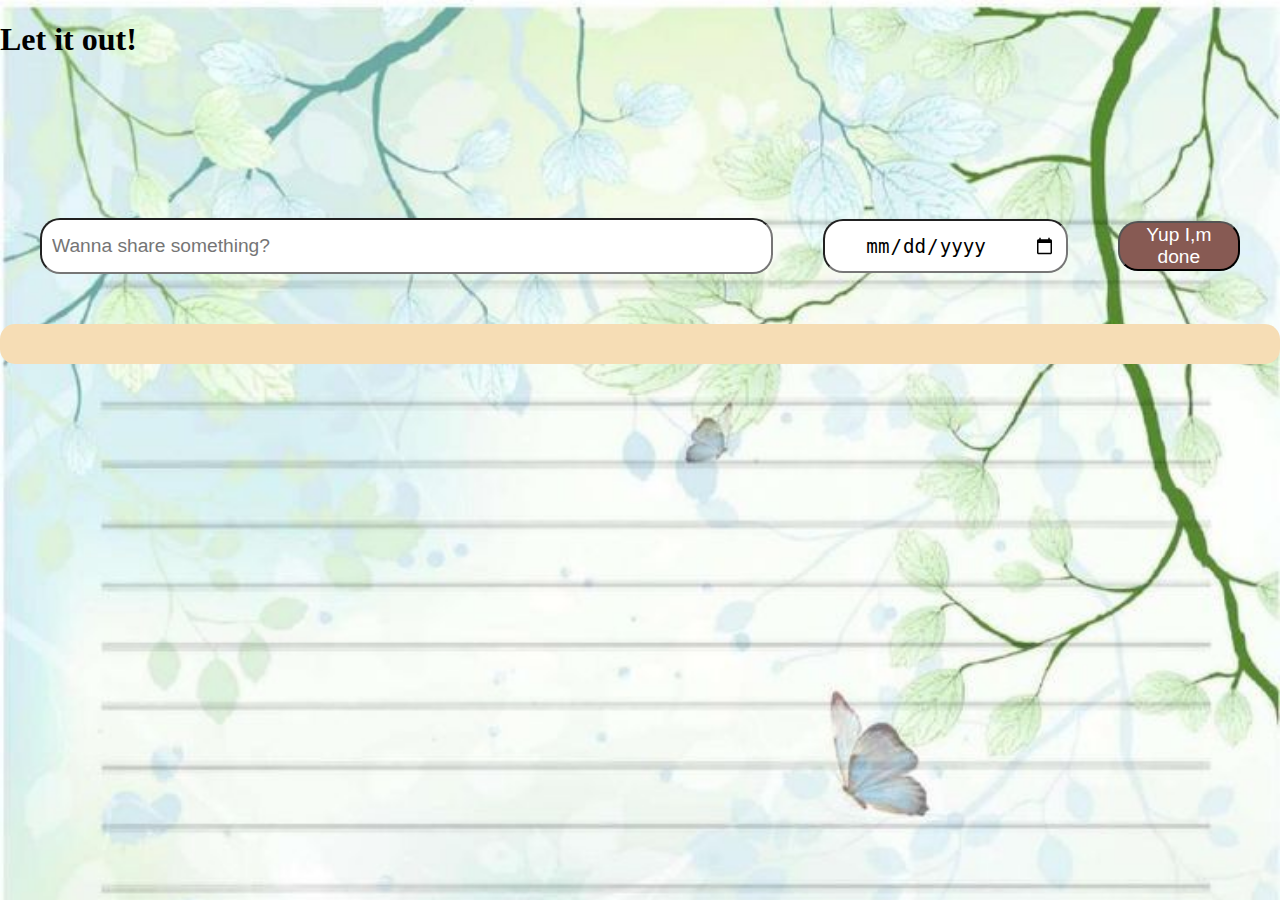
<file: emotionaljournal.html>
<!DOCTYPE html>
<html lang="en">
<head>
    <meta charset="UTF-8">
    <meta name="viewport" content="width=device-width, initial-scale=1.0">
    <title>My Diary</title>
    <link href="style.css" rel="stylesheet">
    <script src="script.js" defer></script>
</head>
<body class="diary-body">
    <h1>Let it out!</h1>
    <div class="emotion-grid">
        <input placeholder="Wanna share something?" class="thought">
        <input type="date" class="date">
        <button class="Add" onclick="addToList()">Yup I,m done</button>
    
    </div>
    <div class="entry"></div>

    
</body>
</html>
</file>
<file: style.css>
body{
    background-color:rgb(252, 192, 203);
    margin:0;
    margin-bottom:30px;
}
html {
    scroll-behavior: smooth;
  }
.nav-bar{
    background-color:white;
    display:grid;
    grid-template-columns:1fr 7fr;
    column-gap:40%;
    align-items:center;
    justify-content: space-around;
    position:fixed;
    padding:2px;
    z-index:2;
    margin-right:0px;
}
.logo img{
    width:200px;
}
.list ul{
    margin-right:0;
    display: grid; 
    grid-template-columns: 1fr 1.5fr 1.2fr 1fr 1fr; 
    align-items: center;
    justify-items: space-around;   

}
ul li{
    list-style: none;
    font-size:1.4rem;
    font-family:Arial, Helvetica, sans-serif;
    

}
ul li a{
    text-decoration:none;
    color:hsl(211.82deg 55% 23.53%);
}
.home-img{
    width:300px;
    margin-top:150px;
}
.text img{
    width:300px;
    margin-top:180px;
   
}
.home{
    display:grid;
    grid-template-columns:1fr 3.5fr;
    margin-left:30px;
    margin-right:30px;
}
.text{
    display:grid;
    grid-template-columns:3.5fr 1fr;
    margin-top:130px;

}
.home-text{
    font-family: 'Salsa', cursive;
    font-size:1.3rem;
    color:rgb(27, 58, 93);
    
}
.greeting{
    font-family: 'Arbutus Slab', serif;
    font-size:2rem;
    font-weight:bold;
    color: #875A53;
    text-shadow: 2px 0 #fff, -2px 0 #fff, 0 2px #fff, 0 -2px #fff,
             1px 1px #fff, -1px -1px #fff, 1px -1px #fff, -1px 1px #fff;
}

.audio{
    height:25px;
    width:25px;
    margin-left:255px;
    background-image: url("media/pause-button-png-29664.png");
    background-size:cover;
    border-radius: 15px;
}
.community{
    font-family: 'Salsa', cursive;
    font-size:1.3rem;
    color:#1B3A5D;
    padding-top:100px;
    margin-left:40px;
    margin-right:40px;
}
.community-grid{
    font-family: 'Salsa', cursive;
    font-size:1.3rem;
    color:#1B3A5D;
    display:grid;
    grid-template-columns:1fr 1fr;
    column-gap:40px;
    margin-top:40px;
    row-gap: 40px;
}
.p1{
    background-color: rgb(27, 58, 93);
    padding:20px;
    color:#fff;
    border-radius:10px;
}
.p2{
    background-color:#fff ;
    padding:20px;
    color:rgb(27, 58, 93);
    border-radius:10px;

}

/* emotional section*/ 

.emotions{
    font-family: 'Salsa', cursive;
    font-size:1.3rem;
    color:#1B3A5D;
    padding-top:100px;
    margin-left:40px;
    margin-right:40px;
    display:grid;
    margin-top:60px;
    grid-template-columns:3fr 1fr;
    column-gap:10%;
    align-items: center;
    
}


/*diary body*/
.diary-body{
    background-image: url("media/diary-pages.jpeg");
    background-size: cover;
}

.emotion-grid{
    padding-top:100px;
    margin-left:40px;
    margin-right:40px;
    display:grid;
    margin-top:60px;
    grid-template-columns:3fr 1fr 0.5fr;
    column-gap:50px;
    align-items: center;
}
.thought{
    height:50px;
    border-radius: 20px;
    padding-left:10px;
    padding-right: 10px;
    font-size:1.2rem;
}
.date{
    height:50px;
    border-radius: 20px;
    padding-left:40px;
    padding-right: 10px;
    font-size:1.2rem;
    
}
.Add{
    height:50px;
    border-radius: 20px;
    padding-left:10px;
    padding-right: 10px;
    font-size:1.2rem;
    color: #fff;
    background-color: #875A53;
}
.entry{
    display:grid;
    grid-template-columns:3fr 1fr 0.5fr;
    row-gap:20px;
    column-gap:50px;
    background-color: rgb(246, 221, 181);
    padding:20px;
    border-radius:15px;
    margin-top:50px;
}
.dlt-button{
    height:50px;
    border-radius: 20px;
    padding-left:10px;
    padding-right: 10px;
    font-size:1.2rem;
    color: #fff;
    background-color:#1B3A5D;
}

.diary{
    height:240px;
    width:167px;
    background-image:url("media/diaryimg.jpg");
    background-size: cover;
    box-shadow:3px 0px 30px 3px rgb(255, 255, 255) ;
}
.diary:hover{
    height:245px;
    width:172px;
    box-shadow:3px 0px 30px 0px rgb(238, 238, 108) ;
}

/*location*/ 
.safety{
    font-family: 'Salsa', cursive;
    font-size:1.3rem;
    color:#1B3A5D;
    padding-top:100px;
    margin-left:40px;
    margin-right:40px;
}

.location{
    display:grid;
    grid-template-columns:2fr 1fr;
    column-gap:20px;

}
.location-text{
    padding-top:35%;
}
.location-button{
    margin-bottom:30px;
    height:50px;
    border-radius: 20px;
    padding-left:10px;
    padding-right: 10px;
    font-size:1.2rem;
    color: #fff;
    background-color: #875A53;
}
.mail-button{
    margin-top:80px;
    height:50px;
    border-radius: 20px;
    padding-left:10px;
    padding-right: 10px;
    font-size:1.2rem;
    color: #fff;
    background-color: #875A53;
}

#map { height: 550px;
    width:700px;
    margin-left:10%;
    z-index:1;
}

/* mails */

.mails-head{
    font-family: 'Salsa', cursive;
    font-size:1.3rem;
    color:#1B3A5D;
    padding-top:100px;
    margin-left:40px;
    margin-right:40px;

}
.mails-grid{
    display:grid;
    margin-top:60px;
    grid-template-columns:3fr 0.5fr;
    column-gap:50px;
    row-gap:20px;

}
.mail-id{
    height:50px;
    border-radius: 20px;
    padding-left:10px;
    padding-right: 10px;
    font-size:1.2rem;
}
.Add-mail{
    height:50px;
    border-radius: 20px;
    padding-left:10px;
    padding-right: 10px;
    font-size:1.2rem;
    color: #fff;
    background-color: #875A53;
}
.entry-mail{
    display:grid;
    grid-template-columns:3fr 1fr;
    row-gap:20px;
    column-gap:50px;
    background-color: rgb(246, 221, 181);
    padding:20px;
    border-radius:15px;
    margin-top:50px;
}
.dlt-mail{
    height:50px;
    border-radius: 20px;
    padding-left:10px;
    padding-right: 10px;
    font-size:1.2rem;
    color: #fff;
    background-color:#1B3A5D;
}


/* For tablets and larger devices */
@media (max-width: 1024px) {
    .nav-bar {
        grid-template-columns: 1fr 4fr;
        column-gap: 20%;
    }

    .list ul {
        grid-template-columns: 1fr 1fr 1fr 1fr 1fr;
    }

    .home {
        grid-template-columns: 1fr;
        margin-left: 10px;
        margin-right: 10px;
    }

    .text {
        grid-template-columns: 1fr;
        margin-top: 100px;
    }

    .community-grid {
        grid-template-columns: 1fr;
        margin-left: 20px;
        margin-right: 20px;
    }

    .emotions {
        grid-template-columns: 1fr;
    }

    .location {
        grid-template-columns: 1fr;
    }

    #map {
        width: 100%;
        margin-left: 0;
    }

    .mails-grid {
        grid-template-columns: 1fr;
    }

    .entry {
        grid-template-columns: 1fr;
    }

    .entry-mail {
        grid-template-columns: 1fr;
    }
}

/* For mobile devices */
@media (max-width: 768px) {
    .nav-bar {
        grid-template-columns: 1fr;
        column-gap: 10%;
        padding: 10px;
    }

    .list ul {
        display: flex;
        flex-direction: column;
        align-items: center;
    }

    ul li {
        font-size: 1rem;
        margin-bottom: 10px;
    }

    .home-img, .text img {
        width: 100%;
        margin-top: 50px;
    }

    .home {
        grid-template-columns: 1fr;
        margin-left: 5px;
        margin-right: 5px;
    }

    .text {
        grid-template-columns: 1fr;
        margin-top: 50px;
    }

    .community {
        margin-left: 10px;
        margin-right: 10px;
    }

    .community-grid {
        grid-template-columns: 1fr;
        margin-left: 5px;
        margin-right: 5px;
    }

    .emotions {
        grid-template-columns: 1fr;
        column-gap: 10px;
    }

    .location {
        grid-template-columns: 1fr;
    }

    #map {
        width: 100%;
        margin-left: 0;
    }

    .mails-grid {
        grid-template-columns: 1fr;
    }

    .entry {
        grid-template-columns: 1fr;
    }

    .entry-mail {
        grid-template-columns: 1fr;
    }
}

@media (max-width: 768px) {
    .list ul {
        display: flex; 
        flex-direction: column;
        align-items: center; 
    }
}


/* Contact Section */
.contact-section {
    background-color: #ffffff;
    padding: 40px 20px;
    text-align: center;
    margin-top: 50px;
    border-radius: 15px;
}

.contact-section h2 {
    font-family: 'Salsa', cursive;
    font-size: 1.8rem;
    color: #1B3A5D;
    margin-bottom: 20px;
}

.contact-list {
    list-style: none;
    padding: 0;
    margin-bottom: 20px;
}

.contact-list li {
    font-size: 1.3rem;
    font-family: 'Arial', sans-serif;
    margin-bottom: 10px;
}

.contact-list a {
    text-decoration: none;
    color: hsl(211.82deg 55% 23.53%);
}

.contact-list a:hover {
    text-decoration: underline;
}

.byline {
    font-family: 'Arbutus Slab', serif;
    font-size: 1.2rem;
    color: #875A53;
    margin-top: 20px;
}

/* Responsive Contact Section */
@media (max-width: 768px) {
    .contact-section {
        padding: 20px 10px;
    }

    .contact-section h2 {
        font-size: 1.5rem;
    }

    .contact-list li {
        font-size: 1rem;
    }

    .byline {
        font-size: 1rem;
    }
}
</file>
